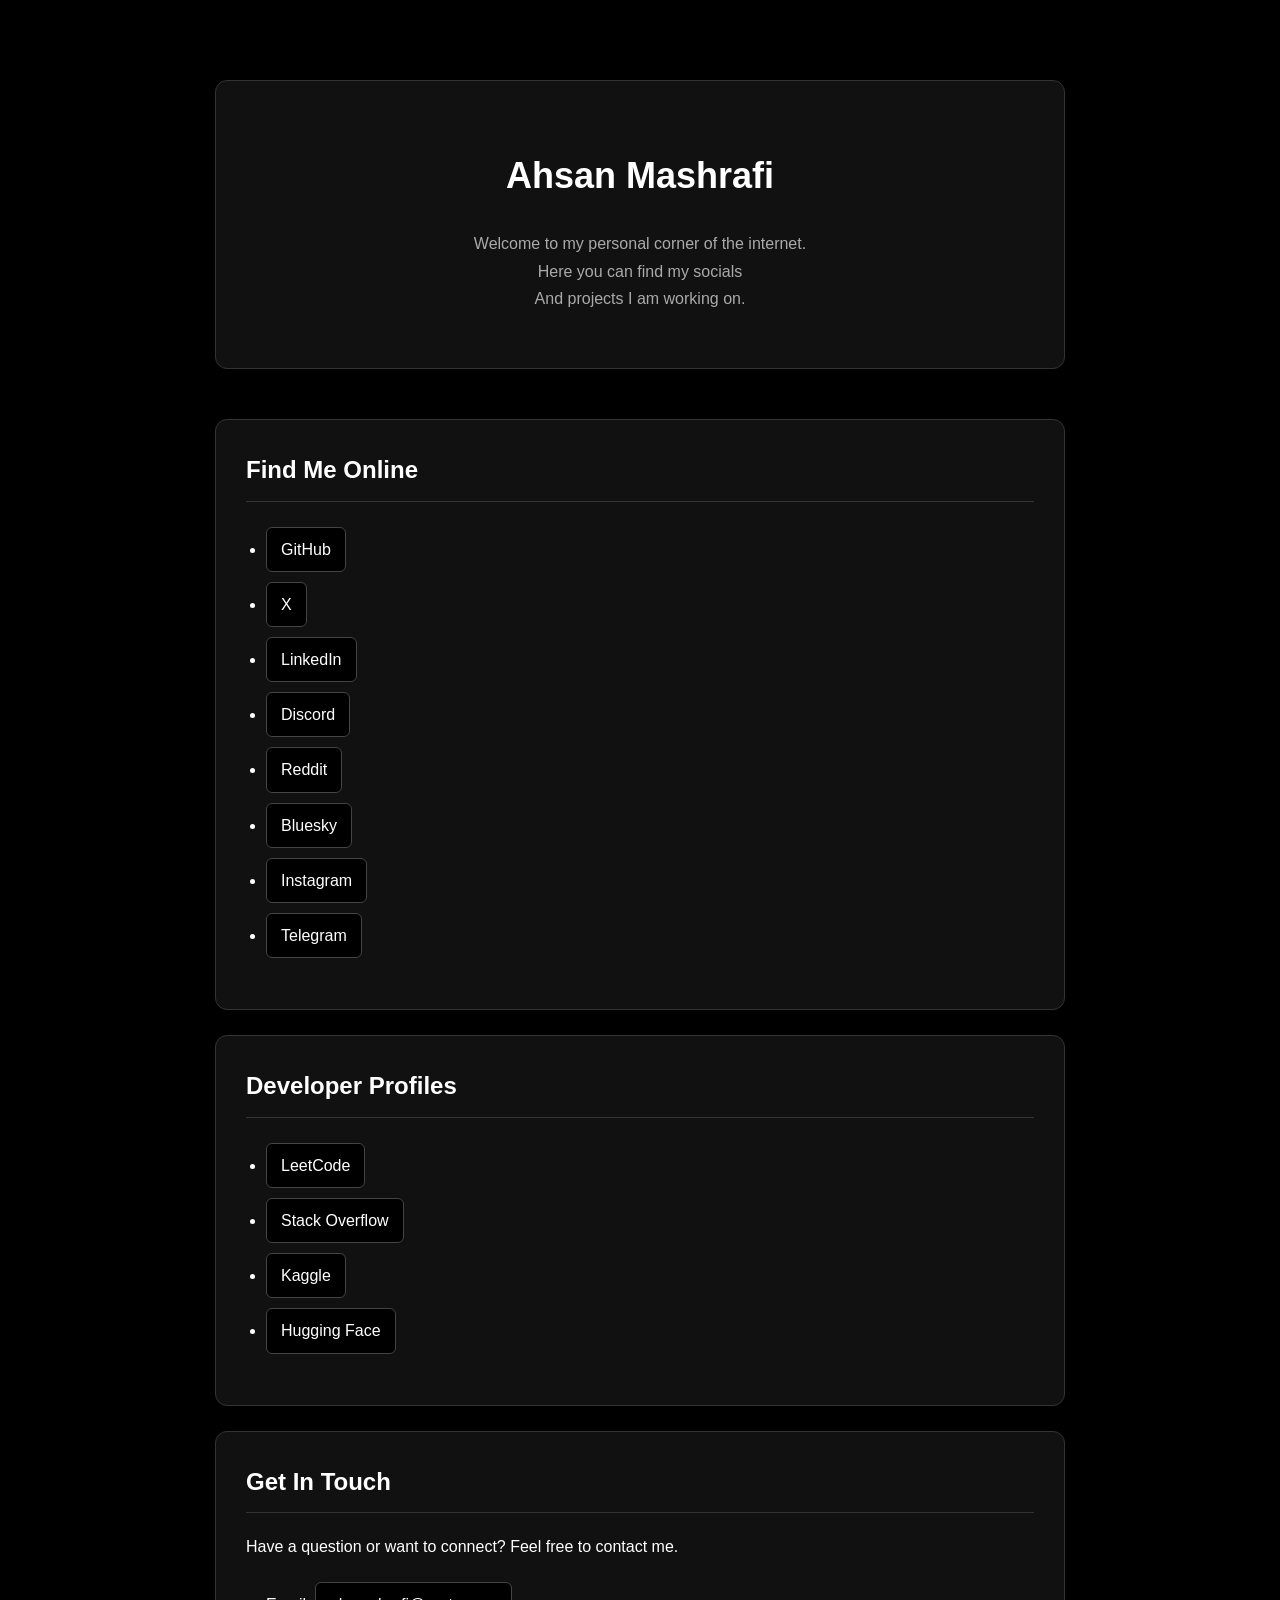
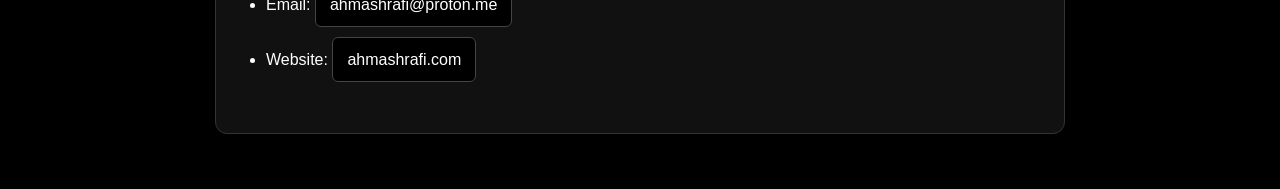
<file: index.html>
<!DOCTYPE html>
<html lang="en">

<head>
    <meta charset="UTF-8">
    <meta name="viewport" content="width=device-width, initial-scale=1.0">

    <meta
        name="description"
        content="The personal website of Ahsan Mashrafi. Explore my social profiles, developer accounts and contact information."
    >

    <title>Ahsan Mashrafi</title>

    <link rel="stylesheet" href="style.css">
</head>

<body>

    <!-- Header -->
    <header>
        <h1>Ahsan Mashrafi</h1>


        <p>
            Welcome to my personal corner of the internet.<br>
            Here you can find my socials<br>
            And projects I am working on. 
        </p>
    </header>



    <!-- Main content -->
    <main>


        <!-- Social media -->
        <section id="socials">
            <h2>Find Me Online</h2>

            <ul>
                <li>
                    <a href="https://github.com/ah-mashrafi"
                       class="social-link"
                       target="_blank"
                       rel="noopener noreferrer">
                        GitHub
                    </a>
                </li>

                <li>
                    <a href="https://x.com/ah_mashrafi"
                       class="social-link"
                       target="_blank"
                       rel="noopener noreferrer">
                        X
                    </a>
                </li>

                <li>
                    <a href="https://www.linkedin.com/in/ah-mashrafi"
                       class="social-link"
                       target="_blank"
                       rel="noopener noreferrer">
                        LinkedIn
                    </a>
                </li>

                <li>
                    <a href="https://discord.com/users/1538443315824041986"
                       class="social-link"
                       target="_blank"
                       rel="noopener noreferrer">
                        Discord
                    </a>
                </li>

                <li>
                    <a href="https://www.reddit.com/user/ah_mashrafi/"
                       class="social-link"
                       target="_blank"
                       rel="noopener noreferrer">
                        Reddit
                    </a>
                </li>

                <li>
                    <a href="https://bsky.app/profile/ah-mashrafi.bsky.social"
                       class="social-link"
                       target="_blank"
                       rel="noopener noreferrer">
                        Bluesky
                    </a>
                </li>

                <li>
                    <a href="https://www.instagram.com/ah_mashrafi/"
                       class="social-link"
                       target="_blank"
                       rel="noopener noreferrer">
                        Instagram
                    </a>
                </li>

                <li>
                    <a href="https://t.me/ahmashrafi"
                       class="social-link"
                       target="_blank"
                       rel="noopener noreferrer">
                        Telegram
                    </a>
                </li>
            </ul>
        </section>


        <!-- Developer profiles -->
        <section id="developer-profiles">
            <h2>Developer Profiles</h2>

            <ul>
                <li>
                    <a href="https://leetcode.com/u/ah-mashrafi/"
                       class="social-link"
                       target="_blank"
                       rel="noopener noreferrer">
                        LeetCode
                    </a>
                </li>

                <li>
                    <a href="https://stackoverflow.com/users/33088871/ahsan-mashrafi"
                       class="social-link"
                       target="_blank"
                       rel="noopener noreferrer">
                        Stack Overflow
                    </a>
                </li>

                <li>
                    <a href="https://www.kaggle.com/ahmashrafi99"
                       class="social-link"
                       target="_blank"
                       rel="noopener noreferrer">
                        Kaggle
                    </a>
                </li>

                <li>
                    <a href="https://huggingface.co/ah-mashrafi"
                       class="social-link"
                       target="_blank"
                       rel="noopener noreferrer">
                        Hugging Face
                    </a>
                </li>
            </ul>
        </section>


        <!-- Contact -->
        <section id="contact">
            <h2>Get In Touch</h2>

            <p>
                Have a question or want to connect?
                Feel free to contact me.
            </p>

            <ul>
                <li>
                    Email:
                    <a href="mailto:ahmashrafi@proton.me"
                       class="social-link">
                        ahmashrafi@proton.me
                    </a>
                </li>

                <li>
                    Website:
                    <a href="https://ahmashrafi.com"
                       class="social-link">
                        ahmashrafi.com
                    </a>
                </li>
            </ul>
        </section>

    </main>


</body>
</html>
</file>
<file: style.css>
/* Basic page setup */
* {
    box-sizing: border-box;
}

body {
    margin: 0;
    padding: 30px 20px;
    font-family: Arial, sans-serif;
    background-color: #000000;
    color: #ffffff;
    line-height: 1.7;
}

/* Introduction */
header {
    max-width: 850px;
    margin: 50px auto;
    padding: 40px;
    background-color: #111111;
    border: 1px solid #333333;
    border-radius: 12px;
    text-align: center;
}

header h1 {
    color: #ffffff;
    font-size: 36px;
}

header h2 {
    color: #cccccc;
    font-size: 24px;
}

header p {
    color: #aaaaaa;
}

/* Main content */
main {
    max-width: 850px;
    margin: 0 auto;
}

/* Sections */
section {
    margin: 25px 0;
    padding: 30px;
    background-color: #111111;
    border: 1px solid #333333;
    border-radius: 12px;
}

section h2 {
    margin-top: 0;
    color: #ffffff;
    border-bottom: 1px solid #333333;
    padding-bottom: 10px;
}

/* Lists */
ul {
    padding-left: 20px;
}

/* Social links */
.social-link {
    display: inline-block;
    margin: 5px 0;
    padding: 8px 14px;
    color: #ffffff;
    background-color: #000000;
    border: 1px solid #444444;
    border-radius: 6px;
    text-decoration: none;
    transition: 0.2s;
}

/* Hover effect */
.social-link:hover {
    color: #000000;
    background-color: #ffffff;
    border-color: #ffffff;
}

/* Mobile screens */
@media (max-width: 600px) {
    body {
        padding: 15px;
    }

    header {
        margin: 15px auto;
        padding: 25px 15px;
    }

    header h1 {
        font-size: 27px;
    }

    section {
        padding: 20px;
    }
}

/* Navigation */
nav {
    max-width: 850px;
    margin: 0 auto 30px;
    text-align: center;
}

nav ul {
    list-style: none;
    padding: 0;
}

nav li {
    display: inline-block;
    margin: 5px;
}

nav a {
    color: #ffffff;
    text-decoration: none;
}

/* Footer */
footer {
    margin-top: 50px;
    padding: 25px;
    text-align: center;
    color: #888888;
    border-top: 1px solid #333333;
}
</file>
